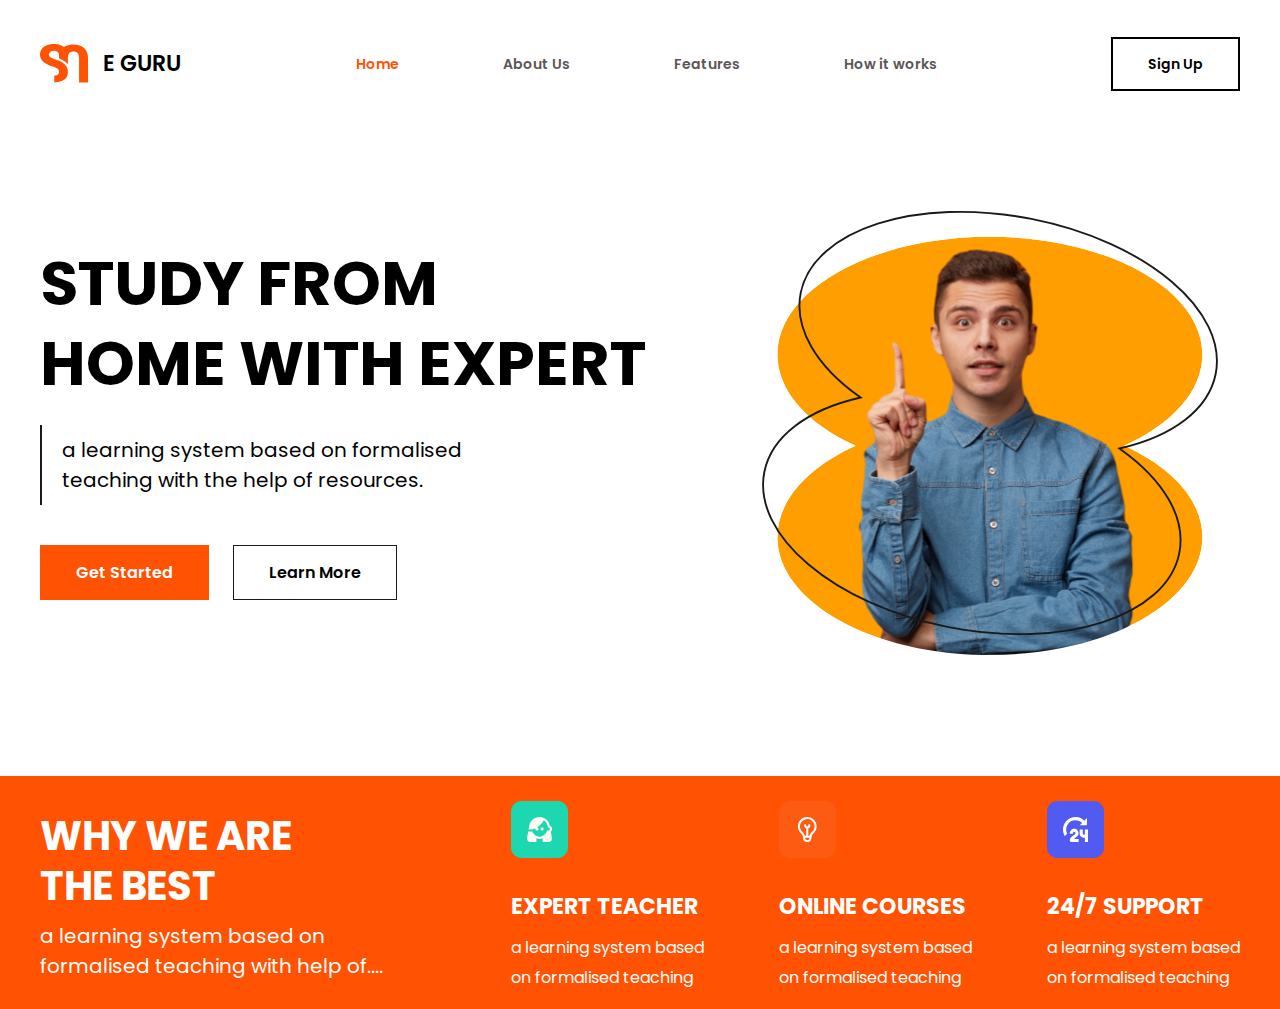
<file: project/index.html>
<!DOCTYPE html>
<html lang="en">
<head>
	<meta charset="UTF-8">
	<title>Title</title>
	<link rel="stylesheet" href="./assets/styles/style.css">
	<link rel="stylesheet" href="./assets/styles/fonts.css">
	<meta name="viewport" content="width=device-width, initial-scale=1.0">
</head>
<body>
	<div class="container"> <!--Этот класс мы создаём для контейнера (рамка с оптимальными отступами от границ экрана).
		Делается для красоты, чтобы элементы сайта не были слишком прижаты к краю. Потому что по новым стандартам так
		выглядит эстетичнее, ну и сами отступы могут потом быть полезны, например, для каких-то маленьких панелей
		инструментов-->
		<header> <!--Красивая интерпретация элемента div для шапок (панель сверху) сайтов. Смысла от него особо нет,
		просто его интерпретация как отдельного элемента избавляет нас от создания лишнего класса для div.
		Ну и в плане читаемости кода лучше. А так можете не использовать.-->
			<div class="navigation_icon"> <!--Иконка нав. панели для мобильной версии вместо целой нав. панели-->
				<img src="assets/images/nav_icon.svg" alt="Изображение не прогрузилось!">
			</div>
			<div class="logo"> <!--Блок логотипа. Внутри изобрание и текст логотипа-->
				<img src="assets/images/logo.svg" alt="Изображение не прогрузилось!">
				<p>E GURU</p>
			</div>
			<div class="links"><!--Блок навигационной панели-->
				<nav> <!--Также красивая интерпретация div, но для списка ссылок (навигационная сетка).
				Используется в основном как раз в шапках с кучей перенаправляющих кнопок, но можно использовать также
				для якорных ссылок, или просто где-нибудь внутри сайта, шапкой он не ограничивается. Также особо не имеет смысла,
				просто лучше читается.-->
					<a href="#">Home</a>
					<a href="#" >About Us</a>
					<a href="#" >Features</a>
					<a href="#" >How it works</a>
				</nav>
			</div>
			<div class="sign_up"><!--Блок для кнопки регистрации-->
				<a href="#">Sign Up</a>
			</div>
			<div class="profile_avatar"> <!--Иконка аватарки вместо кнопки регистрации вместо кнопки регистрации-->
				<img src="assets/images/avatar.svg" alt="Изображение не прогрузилось!">
			</div>
		</header>
		<div class="main_block"><!--Главный блок страницы-->
			<div class="text_block"> <!--Текстовый подблок-->
				<h1>STUDY FROM<br>HOME WITH EXPERT</h1>
				<p>a learning system based on formalised<br>teaching with the help of resources.</p>

				<div class="button_block comp"> <!--Подблок для кнопок-->
					<a href="#">Get Started</a>
					<a href="#">Learn More</a>
				</div>
			</div>
			<div class="man_image"> <!--Подблок для изображения-->
				<img src="assets/images/man.svg" alt="test">
			</div>
			<div class="button_block mobile"> <!--Объясняю, поскольку у нас блок кнопок расположен как бы внутри другого
			блока, мы не можем поменять егоместами с изображением, потому что мы не на одном уровне с ним. Для этого мы
			создаём ещё один блок кнопок, который будет на одном уровне с изображением. Чтобы не запутаться в них, мы
			создаём два отдельны класса mobile и comp. Их смысл состоит лишь в том, что блок с классом comp
			будет отображаться только в комп. версии, а блок mobile - только в мобильной. При этом каждый блок кнопок имеет
			одинаковый класс button_block, то есть структура этих кнопок записана в одинаковый класс, а их отображение в разные.
			Несколько классов для элементов задавать можно, это очень удобно в тех моментах, когда например нужно
			одинаковые элементы по структуре совсем немного поменять, для этого к уже существующему классу добавляем новый.-->
				<a href="#">Get Started</a>
				<a href="#">Learn More</a>
			</div>
		</div>
	</div>
	<div class="bg"> <!--Класс заднего фона-->
		<div class="container"> <!--Сам задний фон у нас будет по всей длине окна, а всё остальное внутри него уже в контейнере-->
			<div class="footer"> <!--Класс футера-->
				<div class="footer_info"> <!--Класс текстового блока слева-->
					<h1>WHY WE ARE<br>THE BEST</h1>
					<p>a learning system based on<br>formalised teaching with help of....</p>
				</div>
				<div class="footer_icon"> <!--Класс иконочных подблоков (состоит из трёх штук)-->
					<div class="icon_block"> <!--Класс самого подблока (состоит из иконки, заголовка и текста)-->
						<img src="assets/images/woman.svg" alt="test">
						<h1>EXPERT TEACHER</h1>
						<p>a learning system based<br>on formalised teaching</p>
					</div>
					<div class="icon_block"> <!--Класс самого подблока (состоит из иконки, заголовка и текста)-->
						<img src="assets/images/lamp.svg" alt="test">
						<h1>ONLINE COURSES</h1>
						<p>a learning system based<br>on formalised teaching</p>
					</div>
					<div class="icon_block"> <!--Класс самого подблока (состоит из иконки, заголовка и текста)-->
						<img src="assets/images/timer.svg" alt="test">
						<h1>24/7 SUPPORT</h1>
						<p>a learning system based<br>on formalised teaching</p>
					</div>
				</div>
			</div>
		</div>
	</div>
</body>
</html>
</file>
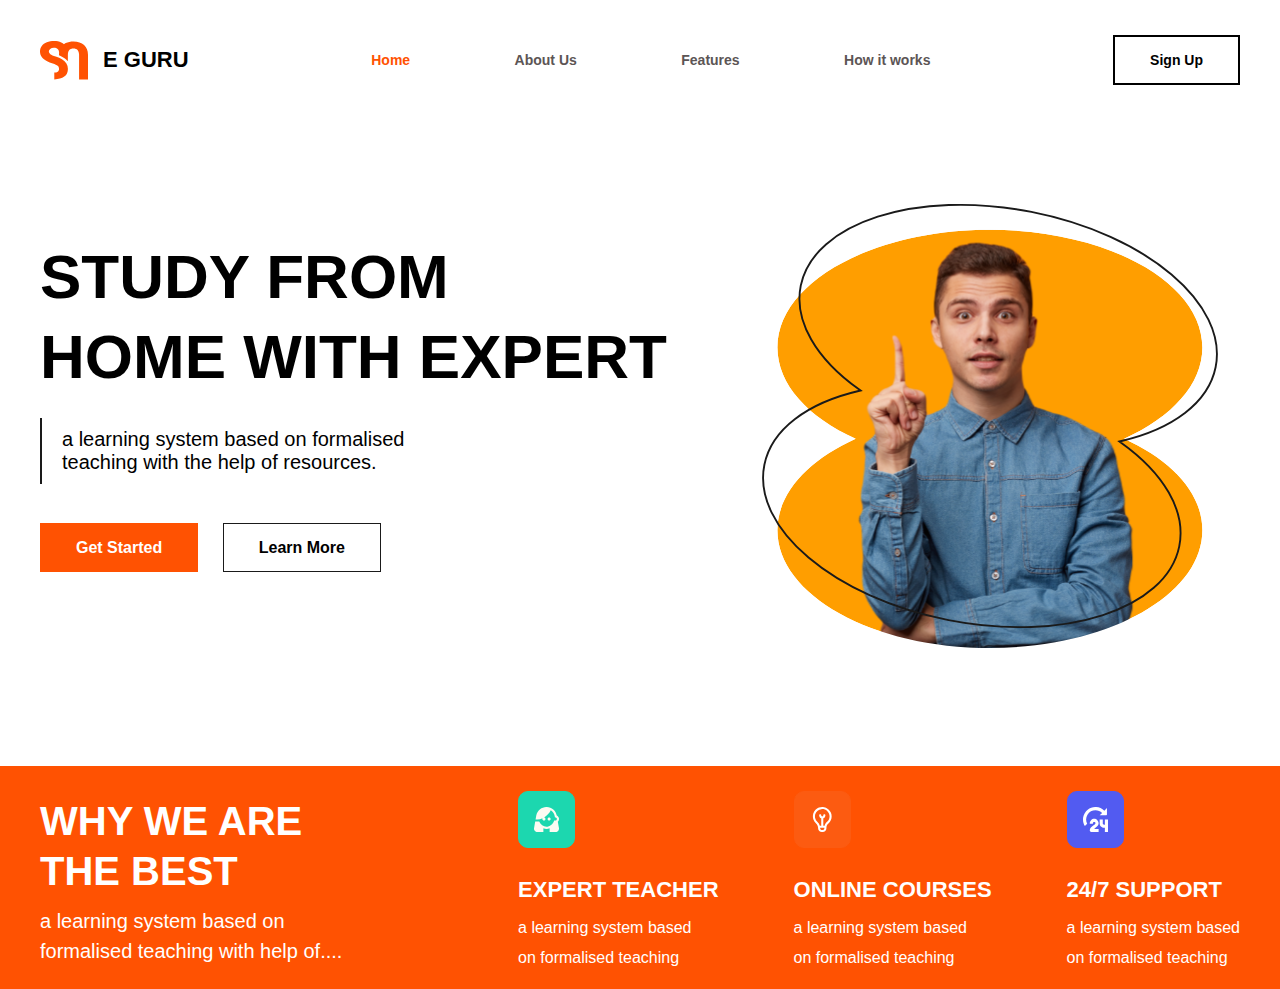
<file: project/project1.html>
<!DOCTYPE html>
<html lang="en">
<head>
    <meta charset="UTF-8">
    <link rel="stylesheet" href="./assets/styles/style.css">
    <link rel="preconnect" href="https://fonts.googleapis.com">
    <link rel="preconnect" href="https://fonts.gstatic.com" crossorigin>
    <link href="https://fonts.googleapis.com/css2?family=Montserrat&family=Nanum+Gothic:wght@800&family=Open+Sans:ital@1&family=Roboto+Mono:wght@600&display=swap" rel="stylesheet">
    <title> title </title>
</head>
<body>
        <div class="container">
            <header>
                <div class="logo">
                    <img src="assets/images/logo.svg" alt="Изображение не прогрузилось!">
                    <p>E GURU</p>
                </div>
                <div class="links">
                    <nav>
                        <a href="#">Home</a>
                        <a href="#" >About Us</a>
                        <a href="#" >Features</a>
                        <a href="#" >How it works</a>
                    </nav>
                </div>
                <div class="sign_up">
                    <a href="#">Sign Up</a>
                </div>
            </header>
            <div class="main_block">
                <div class="text_block">
                    <h1>STUDY FROM<br>HOME WITH EXPERT</h1>
                    <p>a learning system based on formalised<br>teaching with the help of resources.</p>
                    <div class="button_block">
                        <a href="#">Get Started</a>
                        <a href="#">Learn More</a>
                    </div>
                </div>
                <div class="man_image">
                    <img src="assets/images/man.svg" alt="test">
                </div>
            </div>
        </div>
        <div class="bg">
            <div class="container">
                <div class="footer">
                    <div class="footer_info">
                        <h1>WHY WE ARE<br>THE BEST</h1>
                        <p>a learning system based on<br>formalised teaching with help of....</p>
                    </div>
                    <div class="footer_icon">
                        <div class="icon_block">
                            <img src="assets/images/woman.svg" alt="test">
                            <h1>EXPERT TEACHER</h1>
                            <p>a learning system based<br>on formalised teaching</p>
                        </div>
                        <div class="icon_block">
                            <img src="assets/images/lamp.svg" alt="test">
                            <h1>ONLINE COURSES</h1>
                            <p>a learning system based<br>on formalised teaching</p>
                        </div>
                        <div class="icon_block">
                            <img src="assets/images/timer.svg" alt="test">
                            <h1>24/7 SUPPORT</h1>
                            <p>a learning system based<br>on formalised teaching</p>
                        </div>
                    </div>
                </div>
            </div>
        </div>
</body>
</body>
</html>
</file>
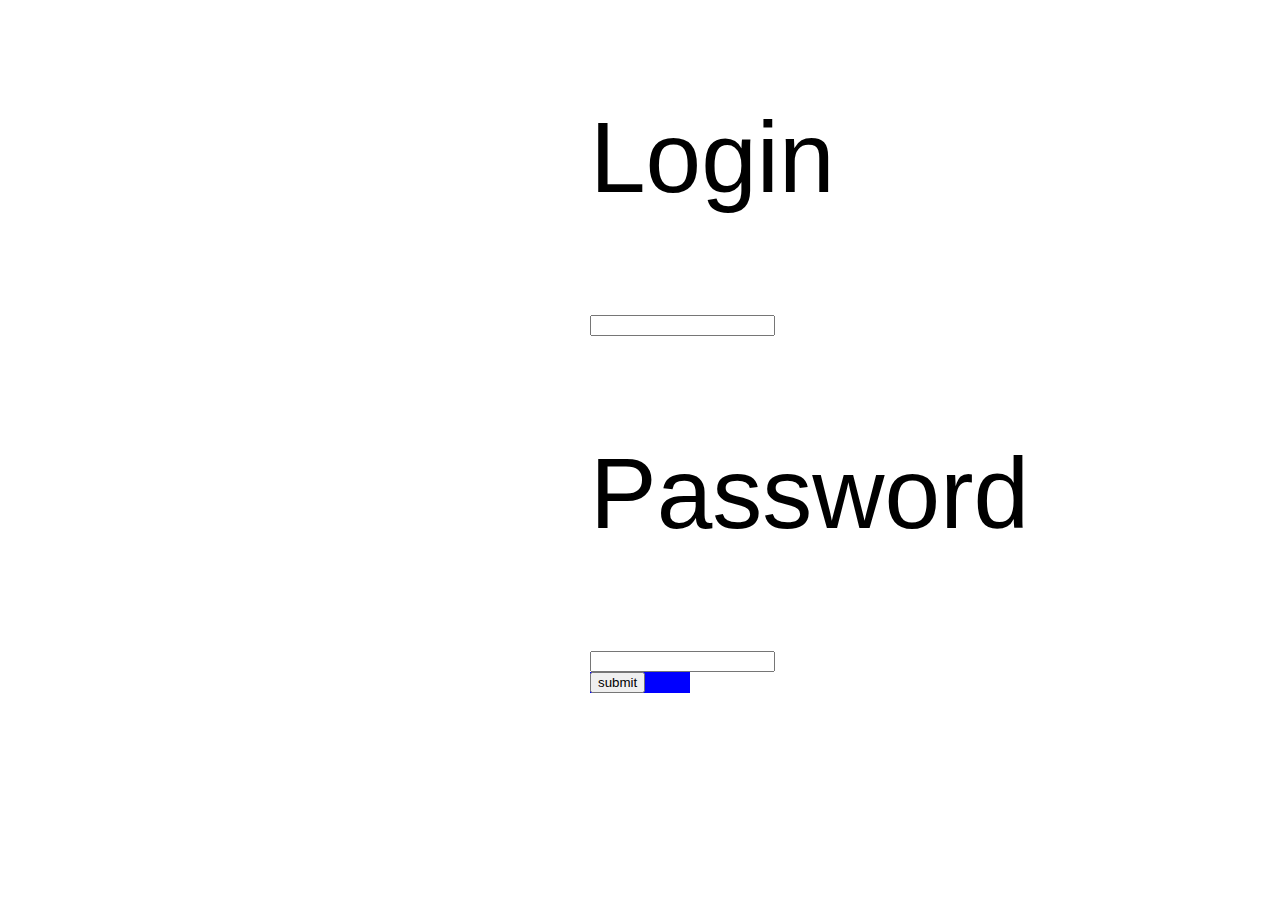
<file: project/assets/html.index.html>
<!DOCTYPE html>
<html lang="en">
<head>
    <meta charset="UTF-8">
    <title>Title</title>
    <link rel="stylesheet" href="/project/assets/styles/test_fonts.css">
    <link rel="stylesheet" href="/project/assets/styles/test_style.css">
</head>
<body>
    <div class="container">
        <div class="lp" style="">
            <p> Login </p>
            <input name="login:/">
            <p> Password</p>
            <input name="password:/">
        </div>
        <div class="button">
            <button type="submit" formaction="test_html.html" formmethod="get">submit</button>
        </div>
    </div>
</body>
</html>
</file>
<file: project/assets/styles/style.css>
html, body { /*Необходимо изменить некоторые параметры по всему документу.*/

    margin: 0; /*В начале, перед тем, как работать, у страницы есть белая рамка вокруг. Её необходимо убрать. Для этого
    обнуляем внешние отступы по всем сторонам*/

    padding: 0;/*А также внутренние отступы. Теперь у нас все элементы прижаты к левому верхнему краю, это нормально*/

    font-family: "Poppins", sans-serif; /*Здесь указываем семью шрифтов по всему документу, поскольку он не меняется*/
}

/*Шапка (хэдэр, навигационная панель) сайта---------------------------------------------------------------------------*/

header { /*Меняем шапку сайта*/

    margin-top: 25px; /*Делаем для неё отступ сверху*/

    display: flex; /*Все её элементы внутри расставляем по горизонтали (изначально по вертикали)*/

    align-items: center;/*Выравниваем все элементы внутри относительно центра друг друга*/

    justify-content: space-between;/*Поскольку элементы прижаты к одному краю, необходимо как-то заполнить правую пустую
    область. Для этого с помощью данного параметра и значения мы растягиваем все элементы по всей ширине области, в которой
    они находятся*/
}

.container { /*Та самая область, о которой говорилось выше в justify-content. Но может быть и другая, просто данный
товарищ ставит ограничение в области отображения элементов*/

    width: 1200px; /*Его длина. Высоту указывать не обязательно, она сама увеличивается с увеличением количества элементов
    внутри него*/

    margin: 0 auto; /*Тут мы выравниваем этот контейнер по центру. Дословно означает следующее: сверху и снизу для
    контейнера внешние отступы мы обнуляем, а слева и справа отдаём честь CSS, чтобы он автоматически сделал нам отступы.
    Он просто ставит одинаковые отступы по бокам, из-за этого объект распологается  по середине*/
    box-sizing: content-box;
}

.logo { /*Общий класс логотипа*/

    display: flex; /*Отображаем по горизонтали*/

    align-items: center;/*Выравниваем по центру друг относительно друга*/
}

.logo img { /*В логотипе меняем картинку*/

    margin-right: 15px;/*Ну тут в целом просто делаем справа отступ от картинки, чтобы потом текст не был прижат
    слишком сильносправа*/
}

.logo p { /*В логотипе меняем текст*/

    font-size: 22px; /*Размер шрифта*/

    font-weight: 600; /*Жирнота шрифта, значение этого параметра может быть словами (bold, lighter и тд), либо цифрами
    (300, 400, 500 и тд). Сами цифры определяются ещё при импорте шрифтов (можете глянуть в fonts.css и увидеть
    в строке цифры 400 и 600). Рекомендуется использовать цифровые варианты жирноты, поскольку они более обширные и гибкие
    в плане значений. Если будете брать цифровые значения, не предусмотренные вашим импортированнным, он будет брать
    ближайшие к этому большие или меньшие значения. Например если у вас есть только максимум 400, но вы ставите 500,
    вам сбросит до 400 автоматом. И если у вас есть только минимум 300, но вы ставите 200, он поставит 300*/
}

.links a{ /*Редактируем ссылки в общей группе ссылок*/

    font-size: 14px;

    text-decoration: none;/*Убираем нижнее подчёркивание*/

    color: #5C5555; /*Задаём цвет тексту ссылок*/

    margin-left: 100px; /*Каждым из них делаем левый отступ*/

    font-weight: 600; /*Ну и жирноту указываем*/
}

.links a:first-child { /*Псевдокласс "первый-ребёнок" для группы ссылок. Дословно означает, что все параметры ниже
будут применены только к первому элементу группы. Такую махинацию можно сделать только в том случае, если у вас
элементы входят в состав общей группы. Для независимых элементов такое провернуть не получится*/

    color: #FF5202; /*Ну тут для первой ссылки меняем цвет*/
}

.sign_up { /*Класс кнопки регистрации*/

    margin-left: 100px;/*Сделаем отступ слева для неё, чтобы не прижималась к панели ссылок*/
}

.sign_up a { /*Редактируем в классе конкретно элемент ссылки*/
    font-size: 14px; /*Размер шрифта*/
    border: 2px solid #000000; /*Рамка вокруг элемента. 2px - ширина рамки, solid - рамка будет сплошная,
    #000000 - шестнадцатиричный код цвета (можно и словами, но лучше так).*/

    padding: 15px 35px; /*Внутренние отступы (между рамкой и текстом ссылки). 15px сверху снизу и 35px слева и справа.*/

    text-decoration: none; /*Убираем нижнее подчёркивание*/

    color: #000000; /*Задаём цвет тексту ссылки*/

    font-weight: 600; /*Ну и жирноту указываем*/
}

/*Основной блок сайта-------------------------------------------------------------------------------------------------*/
.text_block h1{ /*Заголовок текстового блока (большие жирные буквы)*/

    font-size: 62px; /*Размер шрифта*/

    line-height: 80px; /*Междустрочный интервал текста (отступ между строками)*/
}

.text_block p { /*Блок текста (маленькие буквы)*/

    font-size: 20px; /*Размер шрифта*/

    border-left: 2px solid #1A1A1A;/*Рамка вокруг элемента. НО! Из этой рамки взяли только левую полоску.
    Обрезали так сказать. 2px - ширина рамки, solid - рамка будет сплошная, #1A1A1A - шестнадцатиричный код цвета
    (можно и словами, но лучше так)*/

    padding: 10px 20px; /*Внутренние отступы (между рамкой и текстом ссылки). 10px сверху снизу и 20px слева и справа.
    В данном случае значения сверху и справа будут задавать нам длину этой полоски слева, поскольку она зависит от
    внутренних отступов*/

    margin-top: -20px; /*Делаем отступ сверху элемента, сдвигая его вниз. Но, из-за того, что число отрицательное,
    то получается так, что оно наоборот движется вверх, как будто его снизу что-то выталкивает. Так сказать, циферная альтернатива
    margin-bottom. Но не нужно брать себе привычку так делать всегда. Это лишь на тот случай, когда другими параметрами не
    получается выровнять элемент*/
}

.button_block a { /*Обращаемся к каждой кнопке внутри блока*/

    border: 1px solid #1A1A1A; /*Рамка вокруг элемента. 2px - ширина рамки, solid - рамка будет сплошная,
    #1A1A1A - шестнадцатиричный код цвета (можно и словами, но лучше так).*/

    padding: 15px 35px; /*Внутренние отступы (между рамкой и текстом ссылки). 15px сверху снизу и 35px слева и справа.*/

    text-decoration: none; /*Убираем нижнее подчёркивание*/

    font-weight: 600; /*Ну и жирноту указываем*/
}

.button_block { /*Для самого блока кнопок*/

    margin-top: 55px; /*Делаем сверху отступ, чтобы отлепить его от текста*/
}

.button_block a:first-child { /*Псевдокласс "первый-ребёнок" для группы кнопок. Дословно означает, что все параметры ниже
будут применены только к первому элементу группы. Такую махинацию можно сделать только в том случае, если у вас
элементы входят в состав общей группы. Для независимых элементов такое провернуть не получится.
Здесь мы задаём параметры конкретно для первой кнопки.*/

    background-color: #FF5202; /*Цвет самой кнопки*/
    border: 1px solid #FF5202; /*Цвет окантовки под стать самого цвета кнопки (а то чёрная полоска некрасивая)
    color: #ffffff; /*Цвет текста внутри кнопки*/
    margin-right: 20px;
    color: #ffffff;
}

.button_block a:last-child { /*Псевдокласс "последний-ребёнок" для группы кнопок. Дословно означает, что все параметры ниже
будут применены только к последнему элементу группы. Такую махинацию можно сделать только в том случае, если у вас
элементы входят в состав общей группы. Для независимых элементов такое провернуть не получится.
Здесь мы задаём параметры конкретно для второй кнопки.*/

    color: #000000; /*Меняем цвет текста кнопки*/
}

.main_block {

    margin-top: 100px; /*Делаем отступ сверху главного блока, чтобы отлепить его от шапки*/

    display: flex; /*Распологаем элементы внутри этого блока по горизонтали*/

    justify-content: space-between; /*Поскольку элементы прижаты к одному краю, необходимо как-то заполнить правую пустую
    область. Для этого с помощью данного параметра и значения мы растягиваем все элементы по всей ширине области, в которой
    они находятся*/
}

.man_image img {
    width: 500px; /*Меняем размер изображения*/
    margin-top: -25px; /*Немного приподнимем его вверх*/
}
/*Футер---------------------------------------------------------------------------------------------------------------*/

.bg { /*Цвет заднего фона (англ. background color)*/
    background-color: #262543; /*Ну собственно сам параметр*/
    margin-top: 100px; /*И чуть чуть блок и всё внутри него смещаем вниз*/
}

.footer { /*Футер, он же блок с завершающей или перенаправляющей информацией о сайте (как правило, там распологается
местоположение офисов, номера телефонов компании, контактные ссылки, а также дополнительная информация*/
    color: #ffffff; /*Цвет всего текста в блоке*/
    justify-content: space-between; /*Растягиваем элементы пол всей длине контейнера*/
    display: flex;/*Распологаем текстовый блок и блок с подблоками-иконками по горизонтали, но не сами подблоки*/
    align-items: center; /*Центрируем блоки относительно друг друга*/
    height: 100%; /*Высота футера*/
}

.footer_icon { /*Блок с иконочными подблоками*/
    display: flex; /*Расставляем подблоки (их 3) по горизонтали*/
    margin-top: 25px; /*немного смещаем его наверх, чтобы он был более отцентрован (на сайте по идее он как бы отцентрован,
    но этого не видно визуально из-за подгона отступов его центр немного смещён, поэтому выкручиваемся так) */
}

.footer_info h1 { /*В блоке с текстовой информацией (текст слева сайта) меняем параметры для заголовка*/
    font-size: 40px; /*Размер шрифта*/
    line-height: 50px; /*Междустрочный интервал*/
    margin-bottom: 20px; /*Тут делаем отступ сверху и снизу заголовка*/
}

.footer_info p { /*В блоке с текстовой информацией (текст слева сайта) меняем параметры для абзаца*/
    font-size: 20px; /*Размер шрифта*/
    line-height: 30px; /*Междустрочный интервал*/
    margin-top: -10px; /*Тут немного сближаем его с заголовком сверху*/
}

.icon_block { /*Тот самый подблок, состоящий из иконки, заголовка и текста*/
    margin-left: 75px; /*Каждому из эти подблоков делаем отступ слева, чтобы заполнить пустоту в футере и
    отодвинуть их друг от друга*/
}

.icon_block h1 { /*Заголовок подблока*/
    font-size: 22px; /*Размер шрифта*/
}

.icon_block p { /*Абзац подблока*/
    margin-top: -5px;  /*Чуть чуть приподнимем его к заголовку*/
    font-size: 16px; /*Размер шрифта*/
    line-height: 30px; /*Междустрочный интервал*/
}

.icon_block img { /*Рисунки внутри иконок*/
    padding: 15px; /*Внутренний отступ от рамки до изображения*/
    height: 25px; /*Высота изображения*/
    width: 25px; /*Длина изображения*/
    border-radius: 10px; /*Скругление рамок в углах. Больше значение - больше скругление.
    Можно в процентах, можно в пискелях. Для ориентира - 50% - превращает квадратную рамку в круг,
    значения больше ситуацию не меняют. В пикселях скругление зависит от размера рамки.*/
    margin-bottom: 10px; /*Отступ снизу изображения*/

}

.footer_icon .icon_block:first-child img { /*К изображению, находящееся в первом подблоке группы, применяем стиль*/
    background-color: #1CD7AF; /*Задний фон изображения*/
    border: 1px solid #1CD7AF; /*Окантовка рамки подстать самому фону*/
}

.footer_icon .icon_block:nth-child(2) img { /*nth-child (nth с английского "энный", тобишь N - любое число)
- параметр, который позволяет взять любой элемент из группы, указав ему соответсвующий номер самого элемента, или же
выражение, по которому он эти элементы будет отбирать. В данном случае мы выбираем изображение из 2 элемента icon_block
группы .footer_icon (подробнее можете почитать тут - https://developer.mozilla.org/ru/docs/Web/CSS/:nth-child)*/
    background-color: #FC5B11; /*Задний фон изображения*/
    border: 1px solid #FC5B11; /*Окантовка рамки подстать самому фону*/
}

.footer_icon .icon_block:last-child img { /*К изображению, находящееся в последнем подблоке icon_block группы footer_icon, применяем стиль*/
    background-color: #525BF1; /*Задний фон изображения*/
    border: 1px solid #525BF1; /*Окантовка рамки подстать самому фону*/
}

.navigation_icon {
    display: none;
}

.profile_avatar {
    display: none;
}

.mobile {
    display: none;
}

/*Мобильный адаптив (размеры 400х853, устройство среднего сегмента, отзывчивый размер)--------------------------------*/

@media screen and (max-width: 400px) {
    /*Медиа-запрос используются в тех случаях , когда нужно применить разные CSS-стили,
   для разных устройств по типу отображения (например: для принтера, монитора или смартфона), а также конкретных характеристик
   устройства (например: ширины окна просмотра браузера), или внешней среды (например: внешнее освещение). В нашем случае мы
   устанавливаем размер экрана (screen), под который будем адаптировать (в нашем случае 400px). Учтите, что некоторые браузеры
   (по типу яндекса) берут в расчёт только размеры сайтов, которые меньше заданного (то есть, если у вас адаптация должна быть
   максимум под 400px, необходимо взять хотя бы 401, потому что он работает по принципу МЕНЬШЕ, а не МЕНЬШЕ ИЛИ РАВНО).
   Если не соблюдать это правило, стили медиазапроса не сработают.*/
    .container { /* Меняем размер контейнера для мобилки*/
        /*border: 1px solid black;*/
        width: 340px; /*Он также, как и на комп. версии будет меньше размера самого экрана, поэтому смотрим на глаз*/
        margin: 25px auto 0 auto; /*Внешний отступ сверху, автоматические по бокам и 0 снизу, чтобы не было белой полоски*/
    }

    .logo p { /*Подгоняем размер текста логотипа под мобилку*/
        font-size: 15px;
    }

    .logo img { /*Ну и размер иконки логотипа. Также чуть уменьшим правый отступ, чтобы текст чуть ближе был к иконке*/
        width: 22px;
        margin-right: 10px;
    }


    .links { /*Убираем блок навигационной панели, вместо неё будет соответствующая иконка слева*/
        display: none; /*display none скрывает нужный нам элемент*/
    }

    .sign_up { /*Убираем кнопку регистрации, вместо неё будет аватарка справа*/
        display: none;
    }

    header { /*у шапки удаляем отступы со всех сторон, отступы нам уже задал контейнер. Так они не будут накладываться друг на друга*/
        margin: 0;
    }

    header p { /*Обнуляем отступы у текста иконки, в комп. макете они слишком большие и накладываются на отступы контейнера.*/
        margin: 0;
    }

    .navigation_icon { /*Теперь отобразим иконку нав. панели (она будет слева вместо обычной)*/
        display: block;
        /*display block зачастую используют для того, чтобы какие-либо элементы отобразить по вертикали.
               Но с его помощью можно также отобразить элементы, которые были скрыты display none*/
    }

    .profile_avatar { /*Такая же ситуация, что и с нав. иконкой, только уже с аватаркой справа*/
        display: block;
    }

    .main_block {
        display: block; /*Элементы внутри главного блока расположим по вертикали, посколько от нас это требует макет*/
        margin-top: 50px; /*Немного увеличим отступ сверху*/
    }

    .text_block h1 { /*Задаём размер шрифта и междустрочный интервал заголовку главного блока*/
        font-size: 35px;
        line-height: 50px;
    }

    .text_block p {
        font-size: 14px; /*Задаём размер шрифта*/

        padding: 10px; /*Внутренний отступ со всех сторон для рамки, чтобы текст был отлиплен от границы*/

        line-height: 25px; /*Междустрочный интервал*/

        margin-top: 10px; /*Отлепляем его от заголовка сверху*/

        border-left: 1px solid #000000; /*Цвет и тип рамки*/
    }

    .main_block .man_image img {
        margin: 0 auto; /*Центирируем изображение по центру, оно изначально почему то слева*/

        display: block;
        /*Также делаем его по вертикали. /*Вы спросите зачем? Не знаю, он и так по факту по вертикали,
               но без него ничего не работает, методом перебора просто поставил*/

        width: 350px;
        /*Объясняю как раз, почему на уроке был кривой контейнер. Всё из за изображения, а точнее из за его размера
               Оно ломало структуру контейнера тем, что выходило за рамки, из за этого было такое странное поведение. Долго думал в чём причина,
               всё оказалось гораздо проще. Оно изначально было больше размером, поэтому сделал его адекватным*/
    }

    .button_block {
        /* У нас блок кнопок (ссылок) - это по факту тот же текст, что мы видим, только может переносить нас по ссылкам.
           У него есть очень удобный параметр text-aligh, который может спокойно выровнять текст относительно своей области нахождения (в нашем случае - контейнер).
           В отличие от aligh-items он центрирует блок относительно центра области, а не рядом стоящих с ним с ним элементов. Другими словами
           может, например, поставить текст по середине страницы/контейнера. Удобно, но к сожалению только для текста. */

        text-align: center;
    }

    .button_block a { /* Ну тут меняем размер текста кнопок*/
        font-size: 15px;
    }

    .comp { /*Блок кнопок для комп. версии убираем*/
        display: none;
    }

    .mobile { /*Блок кнопок для мобильной версии отображаем*/
        display: block;
    }

    .bg { /*Немного увеличиваем отступ сверху заднего фона футера*/
        margin-top: 75px;
    }

    .footer {
        text-align: center; /*Весь текст в футере в макете у нас отцентрирован по центру контейнера, поэтому используем уже известный вам text-align: center*/

        display: block; /*Блок текста и блок иконочных подблоков располагаем по вертикали*/

        padding: 30px;
        /*Немного увеличиваем отступ по всем позициям. Почему padding? Для того, чтобы отдалить немного
               элементы внутри футера от границы, потому что через margin он эти отступы делает весьма криво, а именно делает сверху
               и снизу ужасные отступы, которые в принципе выходят за рамки заднего фона. Из за этого вы потом можете увидеть белую полоску снизу*/
    }

    .footer_info h1 { /*Указываем размер для заголовка текстового блока футера*/
        font-size: 26px;
    }

    .footer_info p { /*Указываем размер для абзаца текстового блока футера*/
        font-size: 15px;
    }

    .footer_icon { /*Элементы внутри общей группы иконочных подблоков располагаем по вертикали*/
        display: block;
    }

    .icon_block {
        /*Каждому иконочному подблоку мы делаем отступы сверху и снизу, чтобы они отлипли друг от друга,
           при этом бока не меняем*/
        margin: 50px 0;
    }

    .icon_block h1 { /*Указываем размер для заголовка текстового блока футера, а также отступы по всем сторонам для него*/
        font-size: 21px;
        margin: 10px;
    }

    .icon_block p { /*Указываем размер для абзаца текстового блока футера, а также междустрочный интервал*/
        font-size: 13px;
        line-height: 25px;
    }
}
.bg{
    background-color: #FF5202;
}
</file>
<file: project/assets/styles/fonts.css>
@import url('https://fonts.googleapis.com/css2?family=Poppins:wght@400;600&display=swap');
</file>
<file: project/assets/styles/test_fonts.css>
@import url('https://fonts.googleapis.com/css2?family=Inter:wght@200&family=Montserrat&family=Nanum+Gothic:wght@800&family=Open+Sans:ital@1&family=Roboto+Mono:wght@600&display=swap');
</file>
<file: project/assets/styles/test_style.css>
html {
    font-family: 'Comic Sans MS', sans-serif;
}

.container{
    width: 100px;
    margin: 0 auto;

}

.lp{
    align-items: center;
}

.lp p {
    font-size: 100px;
    font-weight: 400;
}

.button{
    background-color:blue;
}
</file>
